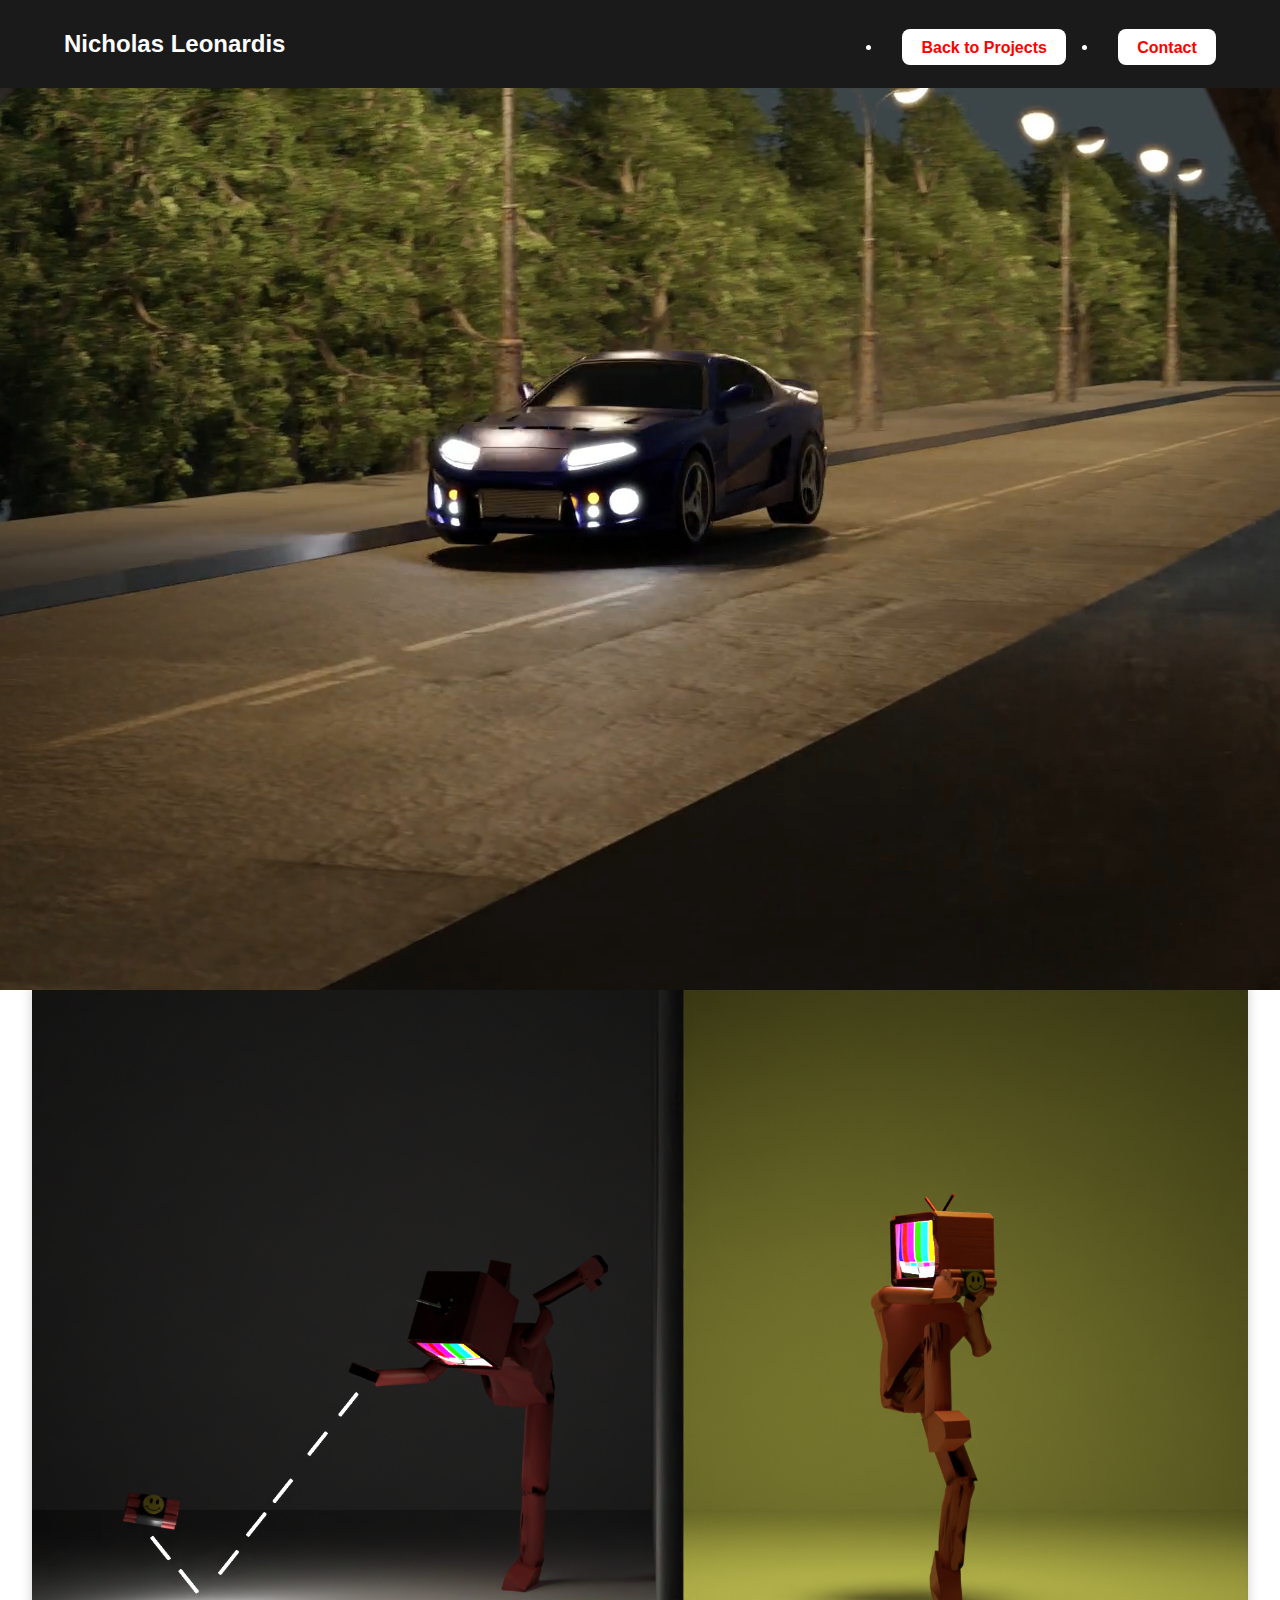
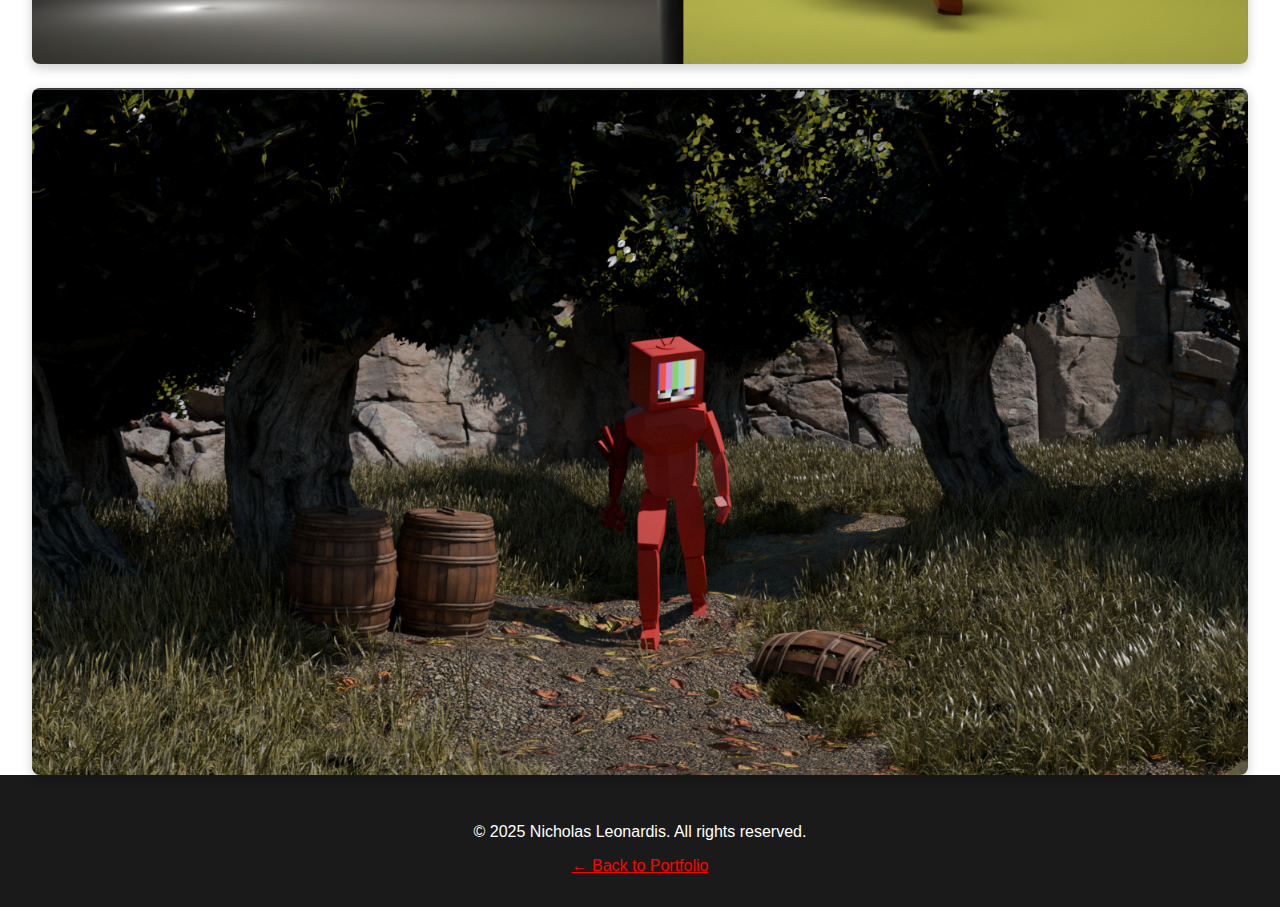
<file: project1.html>
<!DOCTYPE html>
<html lang="en">
<head>
  <meta charset="UTF-8" />
  <meta name="viewport" content="width=device-width, initial-scale=1.0"/>
  <title>Project 1 - Nicholas Leonardis</title>
  <link rel="stylesheet" href="style.css" />
</head>
<body>
  <!-- Header/Navigation -->
  <header id="mainHeader">
    <nav class="navbar">
      <div class="logo">Nicholas Leonardis</div>
      <ul class="nav-links">
        <li><a href="index.html">Back to Projects</a></li>
        <li><a href="index.html">Contact</a></li>
      </ul>
    </nav>
  </header>

  <!-- Project Section -->
  <section id="project" class="about">
    <div class="container">
      <h3>Project Title</h3>
      <p style="color: #000;">These are the highlights of my Blender projects, some scenes taking hours and multiple days to create. I modeled almost everything in these renders and used a few textures I found off of the internet. I started this as a hobby during the 2020 pandemic and found I really enjoyed it.
</p>

      <!-- Image Gallery -->
      <div class="image-grid">
        <img src="Sun.png" alt="Image 1" />
        <img src="Bounce.png" alt="Image 2" />
        <img src="Hike.png" alt="Image 3" />
      </div>
    </div>
</section>

  <!-- Add video to the grid -->
  <video class="gallery-video" autoplay muted loop playsinline>
    <source src="car.mp4" type="video/mp4"> 
  </video>
</div>

  <!-- Footer -->
  <footer style="background: #1a1a1a; color: white; padding: 2rem;">
    <p>&copy; 2025 Nicholas Leonardis. All rights reserved.</p>
    <a href="index.html" style="color: red;">← Back to Portfolio</a>
  </footer>

  <style>
    /* Red/Black/White Theme */
    body {
      background-color: white;
      color: black;
      font-family: Arial, sans-serif;
    }
    .navbar {
      background-color: #1a1a1a;
      color: white;
    }
    .nav-links a {
      color: red !important;
    }

    /* Responsive Image Grid */
    .image-grid {
      display: grid;
      gap: 1.5rem;
      margin-top: 2rem;
    }
    .image-grid img {
      max-width: 100%;
      border-radius: 8px;
      box-shadow: 0 4px 12px rgba(0, 0, 0, 0.2);
    }

    @media (max-width: 768px) {
      .image-grid {
        grid-template-columns: 1fr;
      }
    }
  </style>
</body>
</html>
</file>
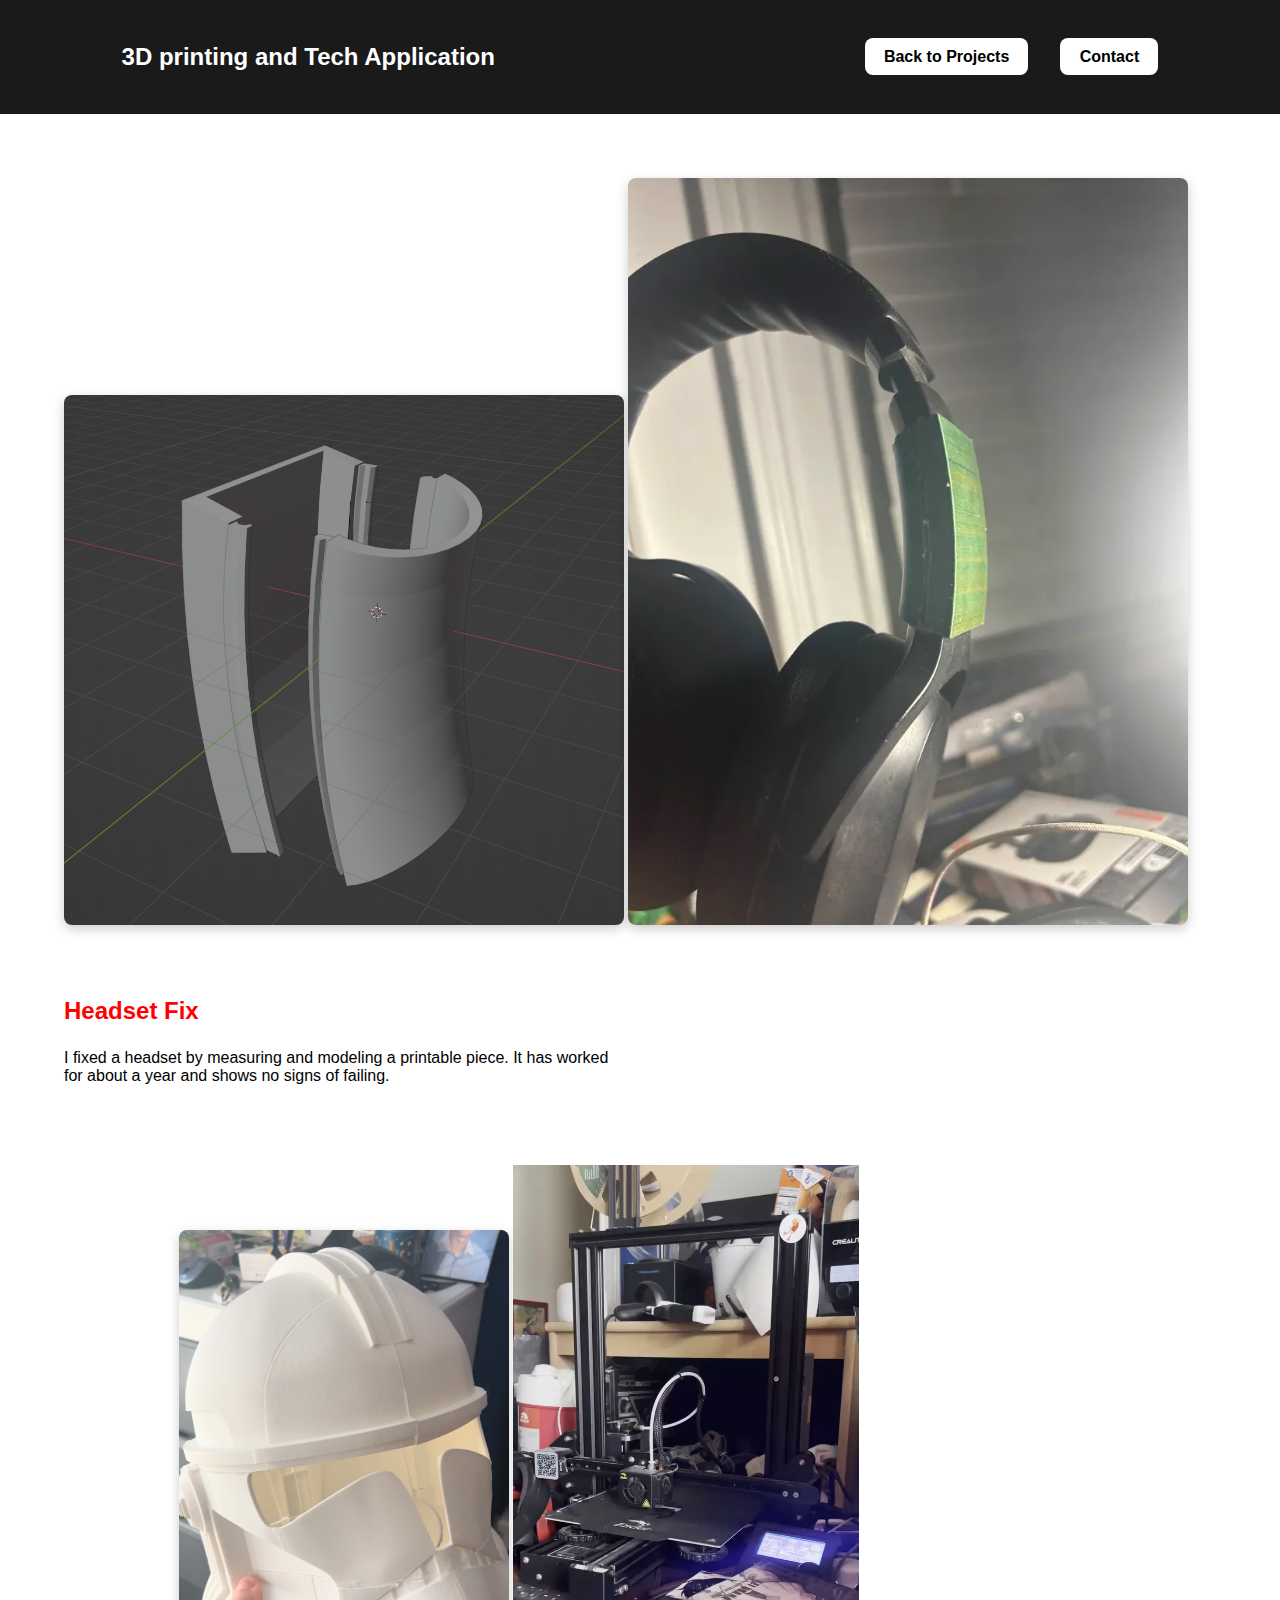
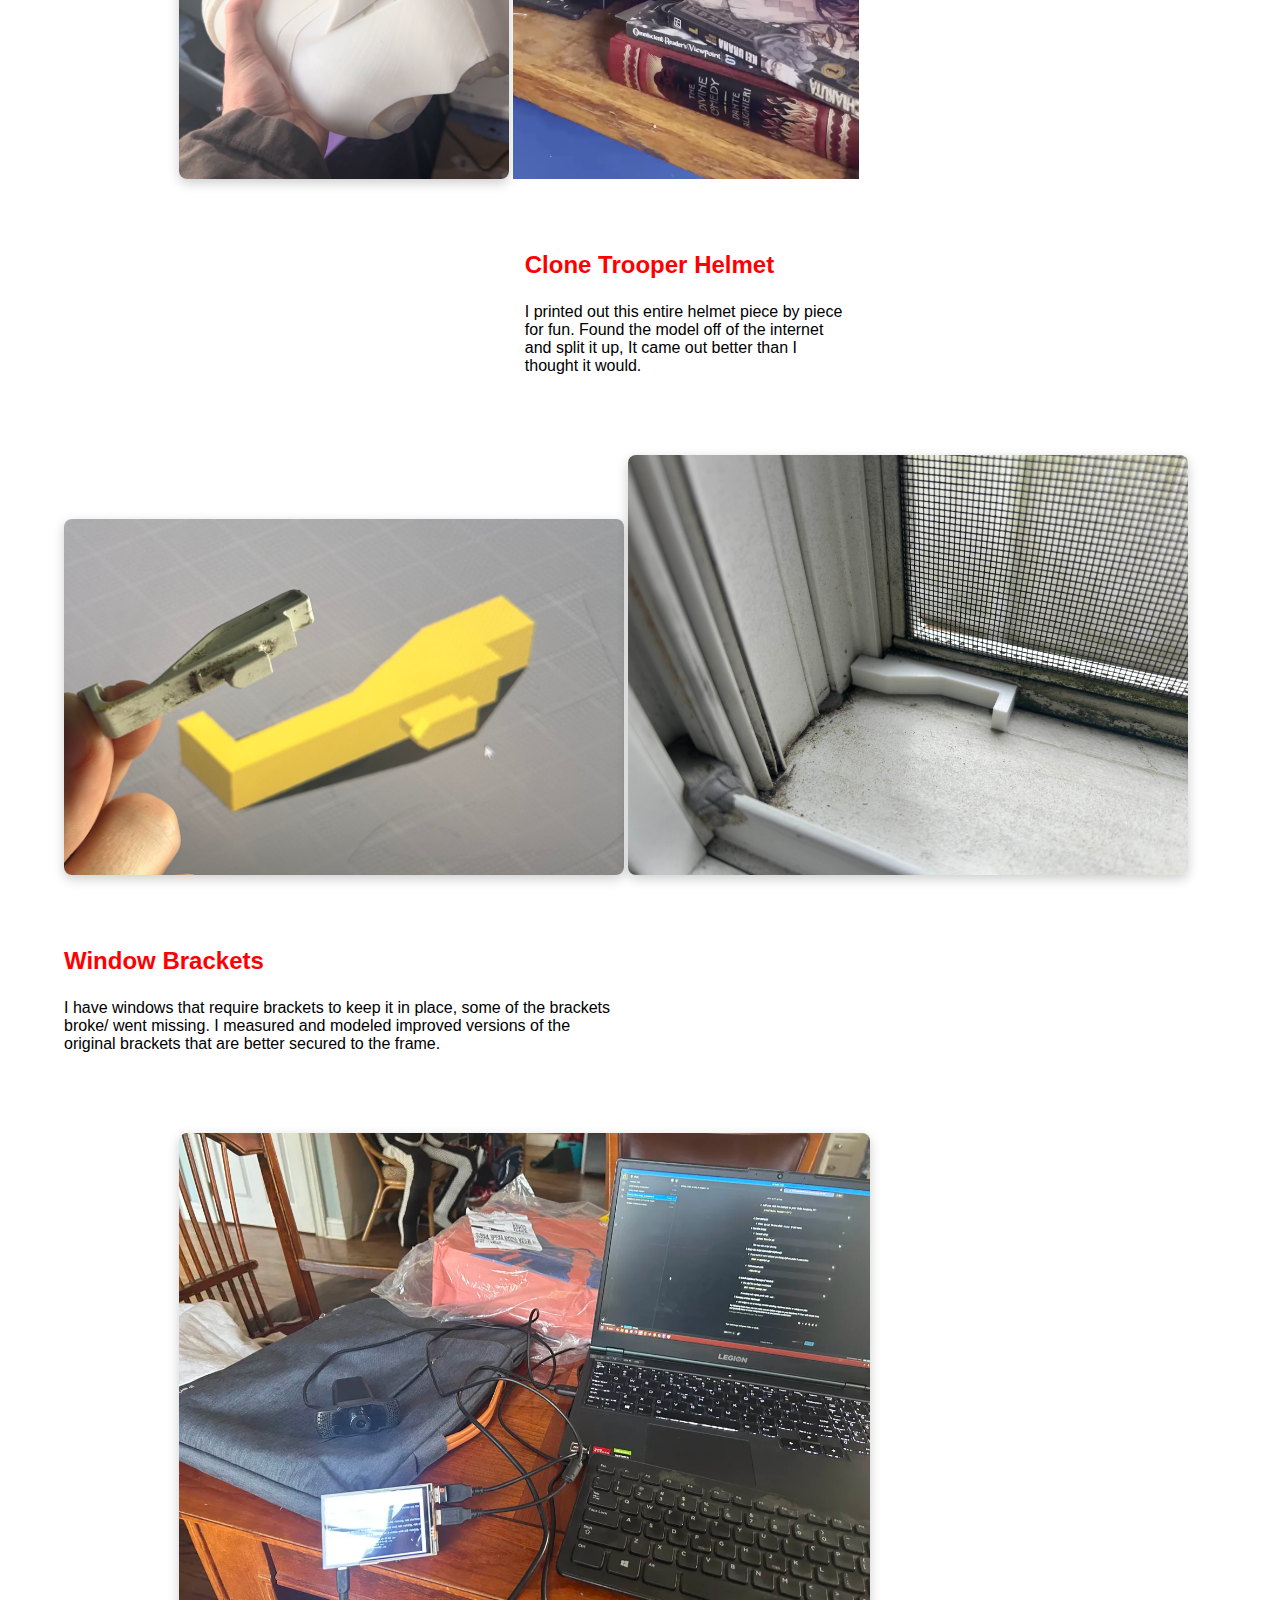
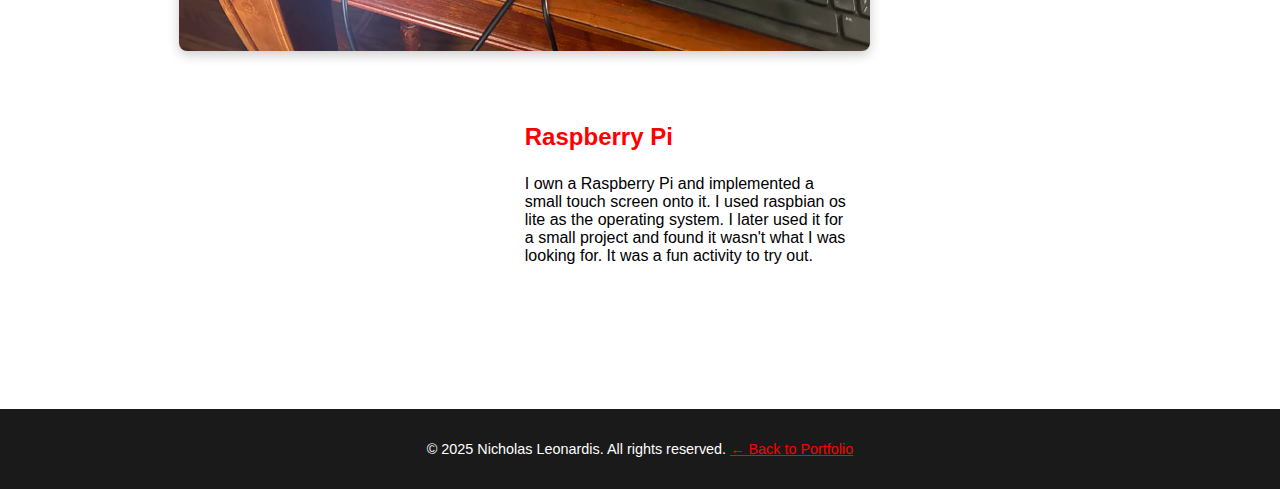
<file: project2.html>
<!DOCTYPE html>
<html lang="en">
<head>
  <meta charset="UTF-8" />
  <meta name="viewport" content="width=device-width, initial-scale=1.0"/>
  <title>Alternating Layout</title>
  <style>
    /* Add in your existing style section */
.image-block img,
.image-block video {
  width: 100%;
  max-width: 100%;
  height: auto;
}

    :root {
      --primary-color: #FF0000;
      --secondary-color: #1a1a1a;
      --accent-color: white;
    }

    body {
      margin: 0;
      padding: 0;
      background-color: var(--accent-color);
      color: var(--secondary-color);
      font-family: 'Segoe UI', Tahoma, Geneva, Verdana, sans-serif;
    }

   header {
    position: relative;
  background-color: var(--secondary-color);
  color: white;
  position: sticky;
  top: 0;
  z-index: 999;
  object-fit: fill;
}

.navbar {
  display: flex;
  justify-content: space-between;
  align-items: center;
  padding: 1rem 5%;
  object-fit: cover;
}

.nav-toggle {
  display: none;
  background: none;
  border: none;
  cursor: pointer;
}

.nav-toggle .hamburger {
  width: 25px;
  height: 3px;
  background-color: white;
  position: relative;
}

.nav-toggle .hamburger::before,
.nav-toggle .hamburger::after {
  content: '';
  position: absolute;
  width: 25px;
  height: 3px;
  background-color: white;
  transition: 0.3s;
}

.nav-toggle .hamburger::before {
  transform: translateY(-8px);
}

.nav-toggle .hamburger::after {
  transform: translateY(8px);
}

.logo {
  font-weight: bold;
  font-size: 1.5rem;
}

.nav-links {
  display: flex;
  gap: 2rem;
  list-style: none;
}

.nav-links li a {
  background-color: white;
  color: black;
  padding: 0.6rem 1.2rem;
  border-radius: 8px;
  font-weight: bold;
  text-decoration: none;
  transition: transform 0.3s ease, box-shadow 0.3s ease;
}

.nav-links li a:hover {
  transform: scale(1.05);
  box-shadow: 0 4px 12px rgba(0, 0, 0, 0.2);
}

@media (max-width: 768px) {
  .nav-links {
    display: grid;
    flex-direction: column;
    background-color: var(--secondary-color);
    position: relative;
    top: 0%;
    right: 0;
    width: 100px;
    padding: .1rem;
  }
.nav-links li a:hover {
  transform: scale(1.05);
  box-shadow: 0 .5px 1px rgba(0, 0, 0, 0.2);
}
  .nav-links.active {
    display: flex;
  }

  .nav-toggle {
    display: block;
  }

  .hero-content h2 {
    font-size: 1rem;
  }

  .hero p {
    font-size: 1rem;
    max-width: 90%;
  }
}
.navbar {
      background-color: #1a1a1a;
      color: white;
    }
    .nav-links a {
      color: rgb(0, 0, 0) !important;
    }
    .container {
      max-width: 1200px;
      margin: 0 auto;
      padding: 4rem 5%;
    }

    .feature {
      display: flex;
      gap: 3rem;
      align-items: center;
      margin-bottom: 4rem;
      flex-wrap: wrap;
    }

    .image-block img {
      max-width: 100%;
      border-radius: 8px;
      box-shadow: 0 4px 12px rgba(0, 0, 0, 0.2);
      width: calc(50% - 1rem);
      transition: transform 0.3s ease;
    }

    .image-block img:hover {
      transform: scale(1.02);
    }

    .text-block {
      width: calc(50% - 1rem);
      padding-right: 1rem;
    }

    .feature.reverse {
      flex-direction: row-reverse;
    }

    h2 {
      color: var(--primary-color);
      margin-bottom: 1.5rem;
    }

    @media (max-width: 768px) {
      .image-block, .text-block {
        width: 100%;
        padding-right: 0 !important;
      }
      
      .feature.reverse {
        flex-direction: column-reverse;
      }
      @media (max-width: 768px) {
  .feature {
    flex-direction: column;
    align-items: flex-start;
    gap: 1rem; /* Reduce spacing between blocks */
  }

  .image-block,
  .text-block {
    width: 100%;
    padding-right: 0 !important;
    margin-bottom: 1rem; /* Add space between stacked elements */
  }

  .feature.reverse {
    flex-direction: column;
    left: 0 !important; /* Remove forced horizontal offset */
  }
}
.text-block {
  width: calc(50% - 1rem);
  padding-right: 1rem;
}

@media (max-width: 768px) {
  .text-block {
    padding-left: 1rem; /* Add left padding on mobile */
  }
}
@media (max-width: 768px) {
  /* Header/Nav */
  .navbar {
    padding: 0.5rem 5%;
  }

  /* Features Layout */
  .feature {
    flex-direction: column;
    align-items: center;
    gap: 1rem;
    margin-bottom: 2rem;
  }

  .image-block,
  .text-block {
    width: 100% !important;
    padding-right: 0 !important;
  }

  /* Image Scaling */
  .image-block img,
  .image-block video {
    width: 150%;
    height: max-content;
  }

  /* Text Block Spacing */
  .text-block {
    text-align: left;
    margin-top: 0.5rem; /* Space between image and text block */
  }

  /* Remove conflicting reverse layout styles */
  .feature.reverse {
    flex-direction: column !important;
    left: 0 !important;
  }
}

    }

    footer {
      background-color: var(--secondary-color);
      color: white;
      text-align: center;
      padding: 2rem 1rem;
      font-size: 0.9rem;
    }
    .feature.reverse{
      max-height: 60%;
      max-width: 60%;
      position: relative;
      align-items: center;
      left: 10%;
    }
  </style>
</head>
<body>
  <header style="background-color: #1a1a1a; color: white; padding: 1rem 5%; position: sticky; top: 0; z-index: 999;">
    <nav class="navbar">
      <div class="logo">3D printing and Tech Application</div>
      <ul class="nav-links">
        <li><a href="index.html">Back to Projects</a></li>
        <li><a href="index.html">Contact</a></li>
      </ul>
    </nav>
  </header>

  <div class="container">
    <!-- Image - Text -->
    <div class="feature">
      <div class="image-block">
        <img src="project2/headset.png">
        <img src="project2/IMG_7986.webp" alt="Image Description 1">
      </div>
      <div class="text-block">
        <h2>Headset Fix</h2>
        <p style="color: #000;">I fixed a headset by measuring and modeling a printable piece. It has worked for about a year and shows no signs of failing. 
      </div>
    </div>

    <!-- Text - Image -->
    <div class="feature reverse">
      <div class="image-block">
        <img src="project2/IMG_7987.webp" alt="Image Description 2">
        <video src="project2/IMG_7993.mov" style="width: 50%; height: 50%" autoplay muted loop playsinline>
      </div>
      <div class="text-block">
        <h2>Clone Trooper Helmet</h2>
        <p style="color: #000;">I printed out this entire helmet piece by piece for fun. Found the model off of the internet and split it up, It came out better than I thought it would. </p>
      </div>
    </div>

    <!-- Image - Text -->
    <div class="feature">
      <div class="image-block">
        <img src="project2/IMG_7988.jpg" alt="Image Description 3">
        <img src="project2/IMG_7992.jpg" alt="Image Description 3">
      </div>
      <div class="text-block">
        <h2>Window Brackets</h2>
        <p style="color: #000;">I have windows that require brackets to keep it in place, some of the brackets broke/ went missing. I measured and modeled improved versions of the original brackets that are better secured to the frame. </p>
      </div>
    </div>

    <!-- Text - Image -->
    <div class="feature reverse">
      <div class="image-block">
        <img src="project2/image.webp" style="height: 150%; width:150%"alt="Image Description 4">
      </div>
      <div class="text-block">
        <h2>Raspberry Pi</h2>
        <p style="color: #000;">I own a Raspberry Pi and implemented a small touch screen onto it. I used raspbian os lite as the operating system. I later used it for a small project and found it wasn't what I was looking for. It was a fun activity to try out.</p>
      </div>
    </div>
  </div>

  <footer>
    &copy; 2025 Nicholas Leonardis. All rights reserved.
    <a href="index.html" style="color: red;">← Back to Portfolio</a>
  </footer>
</body>
</html>
</file>
<file: style.css>
/* style.css */
:root {
    --primary-color: #FF0000; /* Red */
    --secondary-color: #1a1a1a; /* Black */
    --accent-color: white;
}

body {
    margin: 0;
    padding: 0;
    font-family: 'Segoe UI', Tahoma, Geneva, Verdana, sans-serif;
    background-color: var(--accent-color);
    color: var(--secondary-color);
}
#mainHeader {
header {
    background-color: var(--secondary-color);
    color: white;
    padding: 1rem 0;
}
  transition: transform 0.3s ease;
}

#mainHeader.hidden {
  transform: translateY(-100%);
}
.logo {
    font-weight: bold;
}

nav ul li a {
    color: white;
    margin-left: 20px;
    text-decoration: none;
    transition: color 0.3s ease;
}

nav ul li a:hover {
    color: var(--primary-color);
}

.hero {
    padding: 4rem 2rem;
    background-color: var(--secondary-color);
    color: white;
    display: flex;
    align-items: center;
    justify-content: space-between;
    flex-wrap: wrap;
}

.hero img {
    max-width: 100px;
    border-radius: 50%;
    margin-left: 2rem;
    box-shadow: 0 0 10px rgba(0,0,0,0.3);
}
.hero {
    position: relative;
    width: 100%;
    height: 50vh; /* Full viewport height */
    overflow: hidden;
}

.hero-content {
    position: absolute;
    top: 50%;
    left: 50%;
    max-width: 1100px;
    transform: translate(-50%, -50%);
    z-index: 2; /* Ensures it stays above the video */
    display: flex;
    align-items: center;
    gap: 2rem;
    color: white;
}

.video-container {
    position: absolute;
    top: 0; left: 0;
    min-width: 100%; 
    min-height: 100%;
    z-index: 1; /* Send behind content */
    filter: brightness(80%); /* Reduce video brightness for readability */
}

video {
    position: absolute;
    top: 50%; left: 50%;
    transform: translate(-50%, -50%);
    min-width: 100%;
    min-height: 100%;
    object-fit: cover; /* Ensures video covers the background */
}

h2 {
    font-size: 2.5rem;
    color: white;
    margin-bottom: 1rem;
}

.hero p {
    font-size: 1.2rem;
    color: #f8f8f8;
    max-width: 600px;
}

section h3 {
    position: relative;
    color: var(--primary-color);
    margin-top: 4rem;
    border-bottom: 2px solid var(--primary-color);
    padding-bottom: 10px;
}

.project-grid {
    display: grid;
    grid-template-columns: repeat(auto-fit, minmax(250px, 1fr));
    gap: 2rem;
    margin-top: 2rem;
}

.card {
    position:relative;
    background-color: #f8f8f8;
    color: var(--secondary-color);
    padding: 1.5rem;
    border-radius: 8px;
    box-shadow: 0 4px 6px rgba(0,0,0,0.1);
    transition: transform 0.3s ease;
}

.card:hover {
    transform: translateY(5px);
}

.card h4 {
    color: var(--primary-color);
    margin-bottom: 1rem;
}

form input, form textarea {
    width: 100%;
    padding: 1rem;
    margin-top: 1rem;
    border: 2px solid #ccc;
    background-color: white;
    color: var(--secondary-color);
    font-family: inherit;
    left: 2.5%;
}

button[type="submit"] {
    background-color: var(--primary-color);
    color: white;
    padding: 1rem 2rem;
    border: none;
    margin-top: 1rem;
    cursor: pointer;
    transition: background-color 0.3s ease;
}

button[type="submit"]:hover {
    background-color: #cc0000;
}

footer {
    background-color: var(--secondary-color);
    color: white;
    text-align: center;
    padding: 2rem 1rem;
}

/* Reset base styles */
body, html {
    margin: 0;
    padding: 0;
}

/* Full-width header styling */
header {
    width: 100%;
    background-color: var(--secondary-color); /* Black from root variables */
    color: white;
    position: sticky; /* Stick to top of screen */
    top: 0;
    z-index: 999;
}

.navbar {
    display: flex;
    justify-content: space-between;
    align-items: center;
    padding: 1rem 5%; /* Add horizontal spacing from edges */
}

.logo {
    font-weight: bold;
    font-size: 1.5rem;
    transition: transform 0.3s ease;
}

/* Navigation links layout */
.nav-links {
    display: flex;
    gap: 2rem; /* Space between buttons */
    align-items: center;
    padding-top: 0.4rem; /* Slight vertical alignment fix */
}

/* Interactive navigation boxes (buttons) */
.nav-links li a {
    background-color: white;
    color: var(--secondary-color); /* Black text */
    padding: 0.6rem 1.2rem;
    border-radius: 8px;
    font-weight: bold;
    transition: transform 0.3s ease, box-shadow 0.3s ease;
}

.nav-links li a:hover {
    transform: scale(1.05);
    box-shadow: 0 4px 12px rgba(0, 0, 0, 0.2); /* Add shadow on hover */
}

html {
    scroll-behavior: smooth;
}
/* Improve spacing for "About" section */
.about .container {
    padding-left: 2.5%;
    padding-right: 2.5%;
    max-width: 1800px; /* Optional - limits width and centers it visually */
    margin: auto;
}
.projects .container {
    padding-left: 2.5%;
    padding-right: 2.5%;
    max-width: 1800px; /* Optional - limits width and centers it visually */
    margin: auto;
}

.contact .container {
    padding-left: 2.5%;
    padding-right: 2.5%;
    max-width: 1100px; /* Optional - limits width and centers it visually */
    margin: auto;
}
@media (max-width: 768px) {
    .hero-content {
        flex-direction: column;
        align-items: center;
        text-align: center;
        gap: 1rem;
    }
    .hero h2 {
        font-size: 2rem;
    }
    .hero p {
        max-width: 90%;
        font-size: 1rem;
    }
    .hero img {
        margin-left: 0;
        width: 80px; /* Smaller profile pic on mobile */
    }
}
@media (max-width: 600px) {
    .navbar {
        padding: 1rem 3%;
    }
    .nav-links {
        gap: 1rem;
    }
    .nav-links li a {
        font-size: 0.9rem;
        padding: 0.5rem 1rem;
    }
}
@media (max-width: 768px) {
    .project-grid {
        gap: 1.5rem; /* Reduce spacing */
    }
}

@media (max-width: 480px) {
    .project-grid {
        grid-template-columns: 1fr; /* Single column on small phones */
    }
}
@media (max-width: 600px) {
    form input, form textarea {
        font-size: 1rem;
        padding: 0.8rem;
    }
    button[type="submit"] {
        font-size: 1rem;
    }
}
@media (max-width: 768px) {
    .about .container,
    .projects .container,
    .contact .container {
        padding-left: 5%;
        padding-right: 5%;
    }
}
.video-container {
    position: absolute;
    top: 0; left: 0;
    width: 100%; height: 100%;
    z-index: 1;
}
</file>
